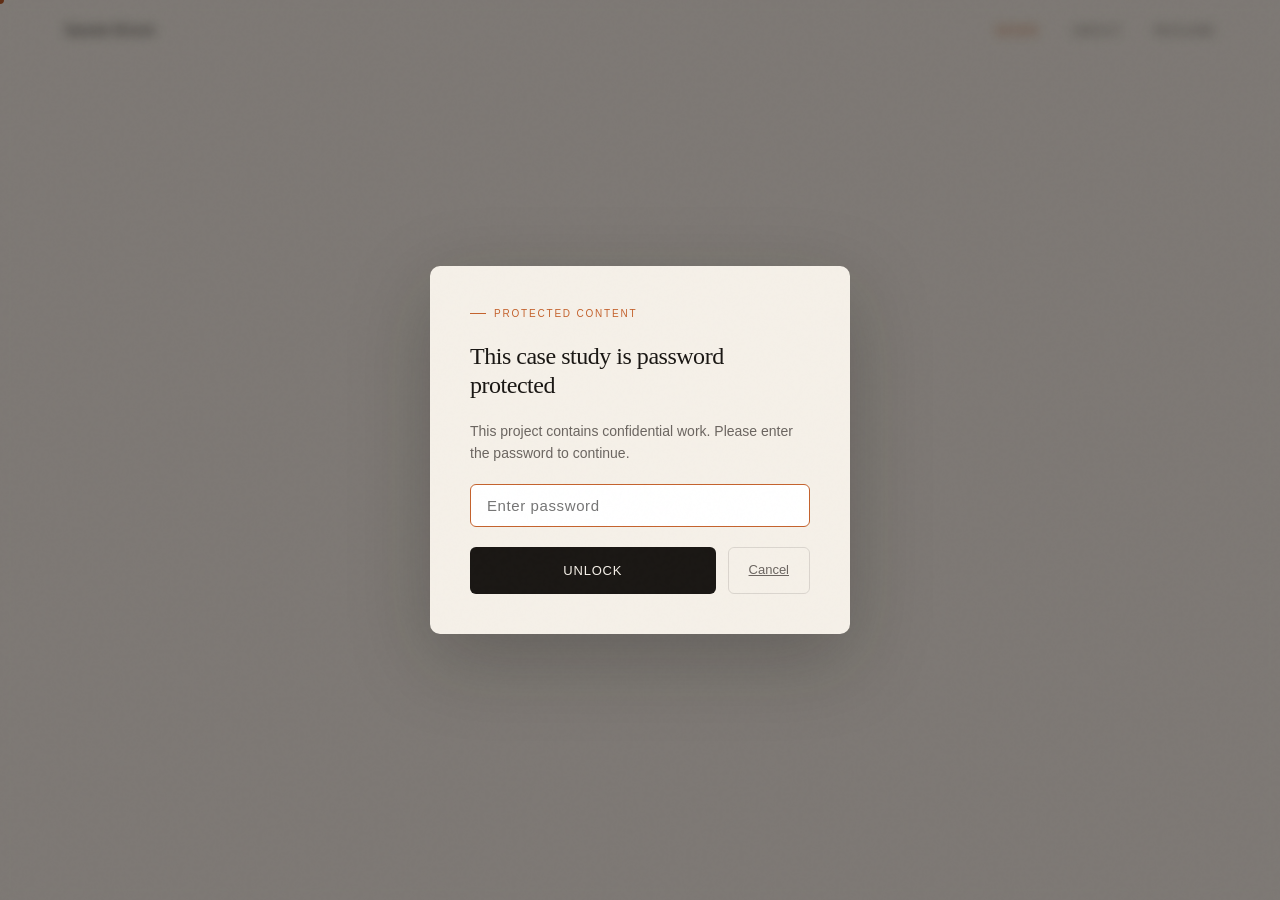
<file: grail-clinical/index.html>
<!DOCTYPE html>
<html lang="en">
<head>
<meta charset="UTF-8" />
<meta name="viewport" content="width=device-width, initial-scale=1.0" />
<!-- Google tag (gtag.js) -->
<script async src="https://www.googletagmanager.com/gtag/js?id=G-J75JJMD9X3"></script>
<script>
  window.dataLayer = window.dataLayer || [];
  function gtag(){dataLayer.push(arguments);}
  gtag('js', new Date());
  gtag('config', 'G-J75JJMD9X3');
</script>
<title>GRAIL Real Time Clinical Portal — Saeam Kwon</title>
<meta name="description" content="Case study: Designed GRAIL's provider portal enabling healthcare organizations to submit and manage test orders digitally, reducing manual order corrections by ~80%.">
<meta property="og:title" content="GRAIL Real Time Clinical Portal — Saeam Kwon">
<meta property="og:description" content="Replacing fax-based clinical orders with a digital provider platform for healthcare organizations.">
<meta property="og:url" content="https://saeamkwon.com/grail-clinical">
<meta property="og:type" content="article">
<link rel="canonical" href="https://saeamkwon.com/grail-clinical">
<link rel="icon" type="image/svg+xml" href="../assets/favicon.svg">
<link rel="stylesheet" href="../styles/main.css">
</head>
<body>

<div class="cursor" id="cursor"></div>

<div class="mobile-menu" id="mobileMenu">
  <a href="/">Work</a>
  <a href="/about">About</a>
  <a href="https://www.dropbox.com/scl/fi/acd9gxkntgel7m8eg4yvk/Kwon_Saeam_Product_Designer_Resume.pdf?rlkey=7f3dukywzlxysol39kkq1huh7&st=8g2768sp&dl=0" target="_blank">Resume</a>
</div>

<nav id="mainNav">
  <a class="nav-logo" href="/">Saeam Kwon</a>
  <ul class="nav-links">
    <li><a href="/" id="navWork" class="active">Work</a></li>
    <li><a href="/about" id="navAbout">About</a></li>
    <li><a href="https://www.dropbox.com/scl/fi/acd9gxkntgel7m8eg4yvk/Kwon_Saeam_Product_Designer_Resume.pdf?rlkey=7f3dukywzlxysol39kkq1huh7&st=8g2768sp&dl=0" target="_blank">Resume</a></li>
  </ul>
  <button class="hamburger" id="hamburger" aria-label="Menu">
    <span></span><span></span><span></span>
  </button>
</nav>

<!-- ══════════ PASSWORD MODAL ══════════ -->
<div class="pw-overlay open" id="pwOverlay">
  <div class="pw-modal">
    <div class="pw-eyebrow">Protected Content</div>
    <div class="pw-title">This case study is password protected</div>
    <p class="pw-desc">This project contains confidential work. Please enter the password to continue.</p>
    <div class="pw-input-wrap">
      <input class="pw-input" id="pwInput" type="password" placeholder="Enter password" autocomplete="off" />
    </div>
    <div class="pw-error" id="pwError">Incorrect password — please try again.</div>
    <div class="pw-actions">
      <button class="pw-submit" id="pwSubmit">Unlock</button>
      <a href="/" class="pw-cancel" id="pwCancel">Cancel</a>
    </div>
  </div>
</div>

<div id="protectedContent" style="display:none;">

  <div class="cs-hero-wrap">
    <div class="cs-hero-bg-svg">
      <img src="../case-studies/grail-provider-portal/images/hero-clinical.svg" alt="" />
    </div>
    <div style="max-width:1200px;margin:0 auto;padding:2rem clamp(1.5rem,5vw,4rem) 0;position:relative;z-index:2;">
      <a href="/" class="cs-back">Back to Work</a>
    </div>
    <div class="cs-hero">
      <div class="cs-hero-text reveal">
        <div class="cs-company">GRAIL</div>
        <h1 class="cs-title">Real Time Clinical Portal</h1>
        <div class="cs-meta">
          <div class="cs-meta-row"><span class="cs-meta-label">Role</span><span>Senior Product Designer</span></div>
          <div class="cs-meta-row"><span class="cs-meta-label">Team</span><span>Product, Engineering, Clinical Ops</span></div>
          <div class="cs-meta-row"><span class="cs-meta-label">Timeline</span><span>2.5 weeks</span></div>
          <div class="cs-meta-row"><span class="cs-meta-label">Platform</span><span>Web (Desktop)</span></div>
        </div>
      </div>
    </div>
  </div><!-- /cs-hero-wrap -->

  <div class="cs-summary">
    <div class="cs-summary-inner">
      <div class="cs-summary-text reveal">
        <p>GRAIL's provider teams were managing clinical orders through a fragmented mix of fax, email, and manual data entry. This project replaced that workflow with a centralized real-time portal that gave providers full visibility into order status, specimen logistics, and results — while eliminating the manual correction loop that had been consuming ops resources.</p>
      </div>
      <div class="cs-stat reveal reveal-delay-1">
        <div class="cs-stat-num"><em>~80%</em></div>
        <div class="cs-stat-label">Reduction in total manual order corrections</div>
      </div>
      <div class="cs-stat reveal reveal-delay-2">
        <div class="cs-stat-num"><em>Days → Minutes</em></div>
        <div class="cs-stat-label">Faster order submission vs. fax-based process</div>
      </div>
      <div class="cs-stat reveal reveal-delay-3">
        <div class="cs-stat-num"><em>100%</em></div>
        <div class="cs-stat-label">HIPAA-compliant digital order trail replacing paper fax</div>
      </div>
    </div>
  </div>

  <div class="cs-section reveal">
    <div class="cs-section-num">01 — Context</div>
    <h2 class="cs-h2">Replacing a fax-based system with a real-time clinical operations platform</h2>
    <div class="cs-two-col">
      <div>
        <div class="cs-body">
          <p>Healthcare provider organizations ordering Galleri tests were relying on fax and phone to submit orders, check status, and resolve issues. GRAIL's ops team was spending significant time manually entering and correcting these submissions and providers had no visibility into what happened after they sent a fax.</p>
          <p>The real-time Provider Portal was designed to give providers a self-service interface that handled the full order lifecycle digitally, with live status tracking and automated validation.</p>
        </div>
        <div style="margin-top:1.5rem;">
          <div class="cs-col-label">Starting roadblocks</div>
          <ul class="cs-list" style="margin-top:.75rem;">
            <li>Fax process was slow, manual, and error-prone</li>
            <li>Very manual process to resolve errors</li>
            <li>85% of faxed forms had errors and required a follow up</li>
            <li>Average of 3-5 days from fax to confirmed order</li>
          </ul>
        </div>
        <div class="cs-body" style="margin-top:1.5rem;">
          <p>The problems we faced was clear that scalability was the key issue of this manual process both internally and externally. We needed a scalable way for providers to submit eligible prescriptions directly into our lab system.</p>
        </div>
      </div>
      <div>
        <div class="cs-col-label">Context flow — existing process</div>
        <div class="cs-flow" style="margin-top:.75rem;flex-direction:column;align-items:flex-start;gap:.5rem;">
          <div style="display:flex;align-items:center;gap:0;">
            <div class="cs-flow-box">Provider fills out test requisition form</div>
            <div class="cs-flow-arrow">→</div>
            <div class="cs-flow-box">Fax to GRAIL</div>
            <div class="cs-flow-arrow">→</div>
          </div>
          <div style="display:flex;align-items:center;gap:0;">
            <div class="cs-flow-box">Internal team manually enters info into system</div>
            <div class="cs-flow-arrow">→</div>
          </div>
          <div style="display:flex;align-items:center;gap:0;">
            <div class="cs-flow-box highlight">Errors flagged</div>
            <div class="cs-flow-arrow">→</div>
            <div class="cs-flow-box highlight">Contact provider for correction</div>
            <div class="cs-flow-arrow">→</div>
          </div>
          <div style="display:flex;align-items:center;gap:0;">
            <div class="cs-flow-box highlight">Contact patient for information</div>
            <div class="cs-flow-arrow">→</div>
            <div class="cs-flow-box">Test gets processed</div>
          </div>
          <div style="font-size:.75rem;color:var(--accent);margin-top:.25rem;">⚠ Avg. 1-3 days to resolve errored test order</div>
        </div>
      </div>
    </div>
  </div>

  <div class="cs-section reveal">
    <div class="cs-section-num">02 — Initial Assumptions & Learnings</div>
    <h2 class="cs-h2">What we expected vs. what we found</h2>
    <div class="cs-body">
      <p>At first, the solution seemed obvious: Build a digital version of the paper requisition form. We conducted research sessions with our user base, providers, nurses, and practice admins, to understand how they currently handled submissions and results and if our hypothesis was the right direction.</p>
    </div>
    <div class="cs-insights" style="margin-top:1.5rem;">
      <div class="cs-insight-card reveal reveal-delay-1">
        <div class="cs-insight-tag">Assumption</div>
        <div class="cs-insight-text">Providers would need a digital version of the paper requisition form to conveniently submit their test orders to us directly.</div>
      </div>
      <div class="cs-insight-card reveal reveal-delay-2">
        <div class="cs-insight-tag">Reality</div>
        <div class="cs-insight-text">Our assumptions were correct in needing a digital requisition form but what we didn't anticipate were the requirements and regulations surrounding this solution.</div>
      </div>
      <div class="cs-insight-card reveal reveal-delay-3">
        <div class="cs-insight-tag">Problem</div>
        <div class="cs-insight-text">Digitizing the form wasn't just about convenience. It meant that we were starting to dabble into digital HIPAA regulations where strict access control and scoped permissions were necessary.</div>
      </div>
      <div class="cs-insight-card reveal reveal-delay-4">
        <div class="cs-insight-tag">Insight</div>
        <div class="cs-insight-text">The real opportunity was not form digitization. It was infrastructure modernization.</div>
      </div>
    </div>
  </div>

  <div class="cs-section reveal">
    <div class="cs-section-num">03 — Key Designs</div>
    <h2 class="cs-h2">Three design decisions that drove outcomes</h2>
    <div class="cs-change reveal">
      <div class="cs-change-label">Key Design 1</div>
      <h3 class="cs-change-h3">Real time form validation</h3>
      <p class="cs-change-desc">The fax was open to incomplete and incorrectly filled out fields. The digital form in the portal were created with specific validations in mind. For example, we learned that about 85% of faxes were missing the patient's email address. Providers did not know that field is a hard requirement on GRAIL's end to start processing the order. The email address field was created with email validation APIs to ensure the validity and format of the inputs.</p>
      <p class="cs-change-desc">Not only did these validations effectively eliminate incomplete or incorrectly filled out forms, but they also lifted the burden of manual re-entry of information and manual error correction workflows for our internal team. The digital form placed the responsibility of checking the information to the portal user rather than our internal team who are not really part of the process.</p>
      <div class="cs-before-after" style="grid-template-columns:1fr 2fr;">
        <div>
          <div style="font-size:.6875rem;font-weight:600;letter-spacing:.12em;text-transform:uppercase;color:var(--mid);margin-bottom:.75rem;">Before</div>
          <div class="cs-img-placeholder cs-media clickable" style="aspect-ratio:auto;min-height:220px;">
            <img src="../case-studies/grail-provider-portal/images/gpr-paper-trf.png" alt="Paper test requisition form">
          </div>
        </div>
        <div>
          <div style="font-size:.6875rem;font-weight:600;letter-spacing:.12em;text-transform:uppercase;color:#3B5BDB;margin-bottom:.75rem;">After</div>
          <div class="cs-img-placeholder cs-media clickable" style="aspect-ratio:auto;min-height:220px;">
            <img src="../case-studies/grail-provider-portal/images/gpr-etrf-validation.png" alt="Digital form with inline validation">
          </div>
        </div>
      </div>
    </div>

    <div class="cs-change reveal">
      <div class="cs-change-label">Key Design 2</div>
      <h3 class="cs-change-h3">Role-based access & scope based notifications</h3>
      <p class="cs-change-desc">To be compliant under digital HIPAA law and regulations, we made sure to fully flesh out the complexities surrounding access controls and scoped notifications.</p>
      <p class="cs-change-desc">This was crucial in preventing data overexposure while keeping workflows simple. Below you can see the workflow of access control.</p>

      <div style="margin-top:2rem;">
        <div style="font-size:.6875rem;font-weight:500;letter-spacing:.12em;text-transform:uppercase;color:var(--mid);margin-bottom:.75rem;">Role Based Access</div>
        <div class="cs-flow" style="margin-top:0;">
          <div class="cs-flow-box">① Admin creates user</div>
          <div class="cs-flow-arrow">→</div>
          <div class="cs-flow-box">② User created as unactivated</div>
          <div class="cs-flow-arrow">→</div>
          <div class="cs-flow-box">③ Email sent to new user</div>
          <div class="cs-flow-arrow">→</div>
          <div class="cs-flow-box">④ New user activates account</div>
          <div class="cs-flow-arrow">→</div>
          <div class="cs-flow-box">⑤ Admin can edit user permissions</div>
        </div>
        <div class="cs-img-gallery" style="margin-top:1.5rem;">
          <div class="cs-img-placeholder cs-media clickable">
            <img src="../case-studies/grail-provider-portal/images/gpr-access-step-1.png" alt="Access control step 1">
          </div>
          <div class="cs-img-placeholder cs-media clickable">
            <img src="../case-studies/grail-provider-portal/images/gpr-access-step-2.png" alt="Access control step 2">
          </div>
          <div class="cs-img-placeholder cs-media clickable">
            <img src="../case-studies/grail-provider-portal/images/gpr-access-step-3.png" alt="Access control step 3">
          </div>
          <div class="cs-img-placeholder cs-media clickable">
            <img src="../case-studies/grail-provider-portal/images/gpr-access-step-4.png" alt="Access control step 4">
          </div>
          <div class="cs-img-placeholder cs-media clickable">
            <img src="../case-studies/grail-provider-portal/images/gpr-access-step-5.png" alt="Access control step 5">
          </div>
        </div>
      </div>

      <div style="margin-top:2rem;">
        <div style="font-size:.6875rem;font-weight:500;letter-spacing:.12em;text-transform:uppercase;color:var(--mid);margin-bottom:.75rem;">Provider Scoped Notifications</div>
        <div class="cs-img-gallery">
          <div class="cs-img-placeholder cs-media clickable">
            <img src="../case-studies/grail-provider-portal/images/gpr-notifications-step-1.png" alt="Notifications step 1">
          </div>
          <div class="cs-img-placeholder cs-media clickable">
            <img src="../case-studies/grail-provider-portal/images/gpr-notifications-step-2.png" alt="Notifications step 2">
          </div>
          <div class="cs-img-placeholder cs-media clickable">
            <img src="../case-studies/grail-provider-portal/images/gpr-notifications-step-3.png" alt="Notifications step 3">
          </div>
          <div class="cs-img-placeholder cs-media clickable">
            <img src="../case-studies/grail-provider-portal/images/gpr-notifications-step-4.png" alt="Notifications step 4">
          </div>
        </div>
      </div>
    </div>

    <div class="cs-change reveal">
      <div class="cs-change-label">Key Design 3</div>
      <h3 class="cs-change-h3">Streamlining API Connections</h3>
      <p class="cs-change-desc">Larger provider organizations wanted to connect their existing EHR systems directly to GRAIL's order management system via API. We designed a configuration that allowed admins to map their EHR fields to GRAIL's order schema.</p>
      <div style="margin-top:2rem;">
        <div class="cs-img-placeholder cs-media clickable" style="aspect-ratio:16/9;">
          <img src="../case-studies/grail-provider-portal/images/gpr-integrations.png" alt="API integrations configuration">
        </div>
      </div>
    </div>
  </div>

  <div class="cs-impact">
    <div class="cs-impact-inner">
      <div class="cs-impact-label">Impact</div>
      <div class="cs-impact-stats">
        <div class="cs-impact-stat">
          <div class="cs-impact-num"><em>200+</em></div>
          <div class="cs-impact-desc">Provider organizations onboarded</div>
        </div>
        <div class="cs-impact-stat">
          <div class="cs-impact-num"><em>8 Mins</em></div>
          <div class="cs-impact-desc">Average time to complete and submit an order vs average of 3-5 days with fax order</div>
        </div>
        <div class="cs-impact-stat">
          <div class="cs-impact-num"><em>70%</em></div>
          <div class="cs-impact-desc">Organizations fully transitioned within one week of onboarding</div>
        </div>
        <div class="cs-impact-stat">
          <div class="cs-impact-num"><em>100%</em></div>
          <div class="cs-impact-desc">HIPAA-compliant digital audit trail on every order</div>
        </div>
      </div>
    </div>
  </div>

  <div class="cs-reflection">
    <div class="cs-reflection-inner reveal">
      <div class="cs-section-num" style="padding:0;margin-bottom:.5rem;">04 — Impact</div>
      <h2 class="cs-h2">What this project taught me about B2B healthcare design</h2>
      <div class="cs-body">
        <p>The most important lesson from the Provider Portal was that workflow trust matters more than feature completeness. Providers didn't need every capability on day one. They needed to trust that the system was accurate, that their submissions weren't falling into a void, and that when something went wrong they'd know immediately and know how to fix it.</p>
        <p>Designing the inline validation layer was technically straightforward, but getting the error copy right, specific, non-blaming, actionable, required more iteration than any other design element on the page. Clinical staff are time-pressured and error-averse. Every message had to feel like a helpful guide, not a system rejection.</p>
        <p>I also learned that role-based access in B2B platforms is often under-designed. Most tools treat it as a permissions matrix buried in settings. We surfaced it as a first-class onboarding step.</p>
      </div>
    </div>
  </div>

  <footer>
    <div class="footer-name">Saeam Kwon</div>
    <a class="footer-linkedin" href="https://www.linkedin.com/in/saeamkwon/" target="_blank">
      <svg width="16" height="16" viewBox="0 0 24 24" fill="currentColor"><path d="M20.447 20.452h-3.554v-5.569c0-1.328-.027-3.037-1.852-3.037-1.853 0-2.136 1.445-2.136 2.939v5.667H9.351V9h3.414v1.561h.046c.477-.9 1.637-1.85 3.37-1.85 3.601 0 4.267 2.37 4.267 5.455v6.286zM5.337 7.433a2.062 2.062 0 0 1-2.063-2.065 2.064 2.064 0 1 1 2.063 2.065zm1.782 13.019H3.555V9h3.564v11.452zM22.225 0H1.771C.792 0 0 .774 0 1.729v20.542C0 23.227.792 24 1.771 24h20.451C23.2 24 24 23.227 24 22.271V1.729C24 .774 23.2 0 22.222 0h.003z"/></svg>
    </a>
    <p class="footer-copy">Vibe coded with Claude · © 2026 by Saeam Kwon.</p>
  </footer>

</div><!-- /protectedContent -->

<!-- ══════════ LIGHTBOX ══════════ -->
<div class="lightbox-overlay" id="lightboxOverlay">
  <button class="lightbox-close" id="lightboxClose" aria-label="Close">✕</button>
  <div class="lightbox-content" id="lightboxContent"></div>
</div>

<script src="../scripts/main.js"></script>
</body>
</html>
</file>
<file: styles/main.css>
/* ─── RESET & VARIABLES ─────────────────────────────────────── */
*, *::before, *::after { box-sizing: border-box; margin: 0; padding: 0; }

:root {
  --cream:  #F5F0E8;
  --ink:    #1A1714;
  --deep:   #CFC4B6;
  --mid:    #6B6560;
  --accent: #C4622D;
  --line:   rgba(26,23,20,0.12);
  --serif:  Georgia, 'Times New Roman', serif;
  --sans:   -apple-system, BlinkMacSystemFont, 'Segoe UI', Helvetica, Arial, sans-serif;
  --nav-h:  60px;
  --marquee-h: 40px;
}

html { scroll-behavior: smooth; }

body {
  font-family: var(--sans);
  background: var(--cream);
  color: var(--ink);
  font-size: 16px;
  line-height: 1.6;
  overflow-x: hidden;
}

/* noise overlay */
body::before {
  content: '';
  position: fixed; inset: 0;
  background-image: url("data:image/svg+xml,%3Csvg viewBox='0 0 200 200' xmlns='http://www.w3.org/2000/svg'%3E%3Cfilter id='n'%3E%3CfeTurbulence type='fractalNoise' baseFrequency='0.85' numOctaves='4' stitchTiles='stitch'/%3E%3C/filter%3E%3Crect width='100%25' height='100%25' filter='url(%23n)' opacity='0.035'/%3E%3C/svg%3E");
  pointer-events: none; z-index: 9999; opacity: .4;
}

::-webkit-scrollbar { width: 3px; }
::-webkit-scrollbar-track { background: var(--cream); }
::-webkit-scrollbar-thumb { background: var(--accent); }

/* ─── NAV ───────────────────────────────────────────────────── */
nav {
  position: fixed; top: 0; left: 0; right: 0;
  height: var(--nav-h);
  display: flex; align-items: center; justify-content: space-between;
  padding: 0 clamp(1.5rem, 5vw, 4rem);
  z-index: 100;
  transition: background .3s, border-color .3s;
  border-bottom: 1px solid transparent;
}
nav.scrolled {
  background: rgba(245,240,232,.94);
  backdrop-filter: blur(14px);
  -webkit-backdrop-filter: blur(14px);
  border-color: var(--line);
}
.nav-logo {
  font-family: var(--serif);
  font-size: 1.1rem; font-style: italic;
  text-decoration: none; color: var(--ink);
  letter-spacing: -.01em;
}
.nav-links { display: flex; gap: 2rem; list-style: none; }
.nav-links a {
  font-size: .8125rem; font-weight: 500;
  letter-spacing: .08em; text-transform: uppercase;
  text-decoration: none; color: var(--mid);
  position: relative; transition: color .2s;
}
.nav-links a::after {
  content: '';
  position: absolute; bottom: -2px; left: 0; right: 100%;
  height: 1px; background: var(--accent);
  transition: right .25s ease;
}
@media (hover: hover) {
  .nav-links a:hover { color: var(--ink); }
  .nav-links a:hover::after { right: 0; }
}
.nav-links a.active { color: var(--accent); }

.hamburger {
  display: none; flex-direction: column; gap: 5px;
  cursor: pointer; background: none; border: none; padding: 4px;
}
.hamburger span {
  display: block; width: 22px; height: 1.5px;
  background: var(--ink);
  transition: transform .25s, opacity .25s;
}
.hamburger.open span:nth-child(1) { transform: translateY(6.5px) rotate(45deg); }
.hamburger.open span:nth-child(2) { opacity: 0; }
.hamburger.open span:nth-child(3) { transform: translateY(-6.5px) rotate(-45deg); }

.mobile-menu {
  display: none; position: fixed; inset: 0;
  background: var(--cream); z-index: 99;
  flex-direction: column; align-items: center; justify-content: center; gap: 2.5rem;
}
.mobile-menu.open { display: flex; }
.mobile-menu a {
  font-family: var(--serif); font-size: 2.5rem; font-style: italic;
  text-decoration: none; color: var(--ink);
}

/* ─── PAGE WRAPPER ──────────────────────────────────────────── */

/* ─── HERO WRAP ─────────────────────────────────────────────── */
.hero-wrap {
  position: relative;
  width: 100vw;
  left: 0;
  height: calc(100svh - var(--nav-h) - var(--marquee-h));
  margin-top: var(--nav-h);
  display: flex;
  align-items: center;
  overflow: hidden;
}

/* animated mesh gradient */
.hero-wrap::before {
  content: '';
  position: absolute; inset: 0;
  background:
    radial-gradient(ellipse 65% 65% at 12% 18%, rgba(196,98,45,.14) 0%, transparent 68%),
    radial-gradient(ellipse 55% 60% at 88% 75%, rgba(59,91,219,.07) 0%, transparent 65%),
    radial-gradient(ellipse 45% 55% at 55% 52%, rgba(196,98,45,.06) 0%, transparent 60%);
  pointer-events: none; z-index: 0;
}
.hero-wrap::after {
  content: '';
  position: absolute; inset: 0;
  background:
    radial-gradient(ellipse 50% 50% at 75% 20%, rgba(196,98,45,.08) 0%, transparent 60%),
    radial-gradient(ellipse 40% 45% at 25% 80%, rgba(196,98,45,.06) 0%, transparent 55%);
  pointer-events: none; z-index: 0;
}


.hero {
  position: relative; z-index: 1;
  width: 100%; max-width: 860px;
  margin: 0 auto;
  padding: 0 clamp(1.5rem, 5vw, 4rem);
  display: flex; flex-direction: column;
  align-items: flex-start; justify-content: center;
}

.hero-scroll-cue {
  position: absolute; bottom: 1.5rem; left: 50%;
  transform: translateX(-50%);
  display: flex; flex-direction: column; align-items: center; gap: .4rem;
  opacity: 0; animation: fadeIn 1s 1.3s forwards; z-index: 2;
}
.hero-scroll-cue span {
  font-size: .625rem; letter-spacing: .14em;
  text-transform: uppercase; color: var(--mid);
}
.scroll-line {
  width: 1px; height: 36px;
  background: linear-gradient(to bottom, var(--mid), transparent);
  animation: scrollPulse 2.2s ease-in-out infinite;
}
@keyframes scrollPulse {
  0%,100% { opacity: .35; transform: scaleY(1); transform-origin: top; }
  50%     { opacity: .9;  transform: scaleY(1.2); transform-origin: top; }
}

/* ─── HERO TEXT ─────────────────────────────────────────────── */
.hero-eyebrow {
  display: inline-flex; align-items: center; gap: .5rem;
  font-size: .75rem; letter-spacing: .12em; text-transform: uppercase;
  color: var(--mid); margin-bottom: 1.5rem;
  opacity: 0; animation: fadeUp .6s .15s forwards;
}
.hero-eyebrow::before {
  content: ''; display: block; width: 24px; height: 1px; background: var(--accent);
}
.hero-name {
  font-family: var(--serif);
  font-size: clamp(2rem, 5.5vw, 6.5rem);
  line-height: 1.02; letter-spacing: -.02em;
  margin-bottom: 1.75rem;
  white-space: nowrap;
  opacity: 0; animation: fadeUp .7s .25s forwards;
}
.hero-name em { font-style: italic; color: var(--accent); }
.hero-desc {
  font-size: clamp(.9375rem, 1.2vw, 1.0625rem);
  color: var(--mid); line-height: 1.7;
  max-width: 560px; margin-bottom: 2.5rem;
  font-weight: 300;
  opacity: 0; animation: fadeUp .7s .4s forwards;
}
.hero-location {
  display: flex; align-items: center; gap: .4rem;
  font-size: .8125rem; color: var(--mid);
  opacity: 0; animation: fadeUp .7s .5s forwards;
}

/* ─── MARQUEE ───────────────────────────────────────────────── */
.marquee-bar {
  height: var(--marquee-h);
  overflow: hidden; background: var(--ink);
  display: flex; align-items: center;
  border-top: 1px solid rgba(255,255,255,.04);
}
.marquee-track {
  display: flex; gap: 3.5rem;
  width: max-content;
  animation: marquee 24s linear infinite;
}
.marquee-track span {
  font-size: .6875rem; font-weight: 500;
  letter-spacing: .1em; text-transform: uppercase;
  color: rgba(255,255,255,.5); white-space: nowrap;
}
.marquee-track span.dot { color: var(--accent); }
@keyframes marquee {
  from { transform: translateX(0); }
  to   { transform: translateX(-50%); }
}

/* ─── SECTION SHARED ────────────────────────────────────────── */
section { padding: clamp(4rem, 8vw, 7rem) clamp(1.5rem, 5vw, 4rem); }
.section-inner { max-width: 1200px; margin: 0 auto; }
.section-label {
  font-size: .6875rem; letter-spacing: .14em; text-transform: uppercase;
  color: var(--mid); margin-bottom: .75rem;
  display: flex; align-items: center; gap: .6rem;
}
.section-label::before {
  content: ''; display: block; width: 20px; height: 1px; background: var(--accent);
}

/* ─── WORK GRID ─────────────────────────────────────────────── */
.work-section { background: white; }
.work-header {
  display: flex; align-items: flex-end; justify-content: space-between;
  gap: 2rem; flex-wrap: wrap;
}
.work-h2 {
  font-family: var(--serif);
  font-size: clamp(2rem, 4vw, 3rem);
  letter-spacing: -.02em; line-height: 1.05; margin-top: .5rem;
}
.work-count { font-size: .75rem; color: var(--mid); letter-spacing: .06em; padding-bottom: .25rem; }

.work-grid {
  display: grid; grid-template-columns: repeat(2, 1fr);
  gap: 1.75rem;
  margin-top: 3rem;
}

.work-card {
  background: white;
  display: flex; flex-direction: column;
  cursor: pointer; text-decoration: none; color: inherit;
  overflow: hidden;
  border: 1px solid var(--line);
  border-radius: 6px;
  transition: background .2s, box-shadow .3s;
}
@media (hover: hover) {
  .work-card:hover {
    background: white;
    box-shadow: 0 12px 48px rgba(26,23,20,.08);
    z-index: 2; position: relative;
  }
  .work-card:hover .card-arrow { transform: translate(3px,-3px); }
  .work-card:hover .card-img-inner { transform: scale(1.04); }
}

.card-content {
  padding: clamp(1.5rem, 3vw, 2.5rem);
  display: flex; flex-direction: column; justify-content: space-between;
  flex: 1;
}
.card-company {
  font-size: .6875rem; letter-spacing: .12em; text-transform: uppercase;
  color: var(--accent); margin-bottom: .5rem;
}
.card-title {
  font-family: var(--serif);
  font-size: clamp(1.05rem, 1.8vw, 1.4rem);
  line-height: 1.25; letter-spacing: -.01em; margin-bottom: 1rem;
}
.card-desc {
  font-size: .875rem; color: var(--mid);
  line-height: 1.65; font-weight: 300; flex: 1; margin-bottom: 1.5rem;
}
.card-footer {
  display: flex; align-items: center; justify-content: space-between;
}
.card-cta {
  font-size: .75rem; font-weight: 600;
  letter-spacing: .08em; text-transform: uppercase; color: var(--ink);
}
.card-arrow {
  width: 32px; height: 32px; border: 1px solid var(--line);
  border-radius: 50%; display: grid; place-items: center;
  transition: transform .2s; flex-shrink: 0;
}

/* CSS placeholder "images" — colored blocks with inner content */
.card-img {
  overflow: hidden; aspect-ratio: 4/3;
  display: flex; align-items: center; justify-content: center;
  order: -1;
}
.card-img-inner {
  width: 100%; height: 100%;
  transition: transform .45s ease;
  display: flex; align-items: center; justify-content: center;
  padding: 1.5rem;
}
.card-img-inner:has(img) {
  padding: 0;
}
.card-img-inner img {
  width: 100%; height: 100%;
  object-fit: cover;
}
/* Each card gets a distinct palette */
.work-card:nth-child(1) .card-img { background: #DDE4F0; }
.work-card:nth-child(2) .card-img { background: #D8EBD8; }
.work-card:nth-child(3) .card-img { background: #F0E4DA; }
.work-card:nth-child(4) .card-img { background: #E4DAF0; }
/* ─── SIDE QUESTS ──────────────────────────────────────────── */
.side-quests-section {
  padding: 0 0 5rem;
  margin-top: -2rem;
  overflow: clip;
  background: white;
}
.side-quests {
  margin: 0;
}
.side-quests-header {
  margin-bottom: 1.5rem;
}
.side-quests-title {
  font-family: var(--serif);
  font-size: clamp(1.25rem, 2.5vw, 1.75rem);
  letter-spacing: -.01em;
  color: var(--ink);
}
.side-quests-header > .side-quests-desc {
  font-size: .9rem;
  color: var(--mid);
  line-height: 1.5;
  font-weight: 300;
  margin-top: .5rem;
}
.side-quests-track {
  display: flex;
  gap: 2.5rem;
  overflow-x: auto;
  scroll-snap-type: none;
  -webkit-overflow-scrolling: touch;
  padding-bottom: .75rem;
  scrollbar-width: none;
  padding-left: max(clamp(1.5rem, 5vw, 4rem), calc((100vw - 1200px) / 2));
  padding-right: clamp(1.5rem, 5vw, 4rem);
}
.side-quests-track::-webkit-scrollbar {
  display: none;
}
.side-quests-scroll-cue {
  display: flex;
  align-items: center;
  gap: .5rem;
  margin-top: 1.25rem;
}
.side-quests-scroll-cue span {
  font-size: .625rem;
  letter-spacing: .14em;
  text-transform: uppercase;
  color: var(--mid);
}
.scroll-line-h {
  width: 36px;
  height: 1px;
  background: linear-gradient(to right, var(--mid), transparent);
  animation: scrollPulseH 2.2s ease-in-out infinite;
}
@keyframes scrollPulseH {
  0%,100% { opacity: .35; transform: scaleX(1); transform-origin: left; }
  50%     { opacity: .9;  transform: scaleX(1.3); transform-origin: left; }
}
.side-quest-card {
  flex: 0 0 520px;
  border: 1px solid var(--line);
  border-radius: 6px;
  overflow: hidden;
  text-decoration: none;
  color: inherit;
  background: white;
  transition: background .2s, box-shadow .3s;
}
@media (hover: hover) {
  .side-quest-card:hover {
    background: white;
    box-shadow: 0 8px 32px rgba(26,23,20,.08);
  }
  .side-quest-card:hover .side-quest-img video,
  .side-quest-card:hover .side-quest-img img {
    transform: scale(1.04);
  }
}
.side-quest-img {
  aspect-ratio: 3/2;
  overflow: hidden;
  display: flex;
  align-items: center;
  justify-content: center;
}
.side-quest-img video,
.side-quest-img img {
  width: 100%;
  height: 100%;
  object-fit: cover;
  transition: transform .45s ease;
}
.side-quest-emoji {
  font-size: 4rem;
  display: flex;
  align-items: center;
  justify-content: center;
}
.side-quest-info {
  padding: 1rem 1.25rem 1.25rem;
}
.side-quest-tag {
  display: inline-block;
  font-size: .625rem;
  letter-spacing: .1em;
  text-transform: uppercase;
  color: var(--mid);
  border: 1px solid var(--line);
  border-radius: 3px;
  padding: .2rem .5rem;
  margin-bottom: .6rem;
}
.side-quest-name {
  font-family: var(--serif);
  font-size: 1rem;
  letter-spacing: -.01em;
  margin-bottom: .35rem;
}
.side-quest-desc {
  font-size: .8125rem;
  color: var(--mid);
  line-height: 1.5;
  font-weight: 300;
}

/* Decorative screen mockup shapes inside each card */
.card-mockup {
  width: 100%; max-width: 200px;
  display: flex; flex-direction: column; gap: 6px;
  opacity: .7;
}
.mock-bar {
  height: 10px; border-radius: 3px;
  background: rgba(26,23,20,.15);
}
.mock-bar.wide  { width: 90%; }
.mock-bar.med   { width: 65%; }
.mock-bar.short { width: 40%; }
.mock-box {
  height: 70px; border-radius: 4px;
  background: rgba(26,23,20,.1);
  margin: 4px 0;
}
.mock-box.tall { height: 100px; }
.mock-row { display: flex; gap: 6px; }
.mock-pill {
  height: 24px; border-radius: 12px; flex: 1;
  background: rgba(26,23,20,.12);
}

/* ─── HOBBIES ───────────────────────────────────────────────── */
.hobbies-grid {
  display: grid; grid-template-columns: repeat(3, 1fr);
  gap: 1.5rem; margin-top: 2.5rem;
}
.hobby-card { display: flex; flex-direction: column; gap: .75rem; }
.hobby-img {
  aspect-ratio: 1/1; overflow: hidden;
  border-radius: 4px;
  display: flex; align-items: center; justify-content: center;
  transition: transform .4s ease;
  position: relative;
}
.hobby-card:hover .hobby-img { transform: scale(1.02); }

/* placeholder colors per hobby */
.hobby-img.c1 { background: #F0D8C8; }
.hobby-img.c2 { background: linear-gradient(135deg, #F5EDD8, #ECD8B8); }
.hobby-img.c3 { background: linear-gradient(135deg, #EBD8F5, #D4B8EC); }
.hobby-img.c4 { background: linear-gradient(135deg, #D8F5E4, #B8ECD0); }
.hobby-img.c5 { background: linear-gradient(135deg, #F5D8D8, #ECB8B8); }
.hobby-img.c6 { background: linear-gradient(135deg, #F5F0D8, #ECE4B8); }

.hobby-img img {
  width: 100%; height: 100%; object-fit: cover;
  position: absolute; top: 0; left: 0;
}
.hobby-img video {
  width: 100%; height: 100%; object-fit: contain;
  position: absolute; top: 0; left: 0;
}
.hobby-icon {
  font-size: 2rem; opacity: .45;
  position: absolute; z-index: 1;
}
.hobby-name {
  font-family: var(--serif); font-size: 1.0625rem; font-style: italic;
  letter-spacing: -.01em;
}
.hobby-desc { font-size: .8125rem; color: var(--mid); font-weight: 300; line-height: 1.55; }

/* ─── ABOUT ─────────────────────────────────────────────────── */
.about-avatar-mobile {
  display: none;
  width: 190px; height: 190px;
  border-radius: 50%;
  overflow: hidden;
  margin: 1.25rem auto;
}
.about-avatar-mobile img {
  width: 100%; height: 100%;
  object-fit: cover;
}
.about-hero {
  padding-top: calc(var(--nav-h) + clamp(3rem, 6vw, 5rem));
  padding-bottom: clamp(4rem, 7vw, 6rem);
  padding-left: clamp(1.5rem, 5vw, 4rem);
  padding-right: clamp(1.5rem, 5vw, 4rem);
  max-width: 1200px; margin: 0 auto;
  display: grid; grid-template-columns: 1fr 1fr;
  gap: 4rem; align-items: start;
}
.about-headline {
  font-family: var(--serif);
  font-size: clamp(2.5rem, 5vw, 4rem);
  line-height: 1.05; letter-spacing: -.02em; margin-bottom: 2rem;
}
.about-headline em { font-style: italic; color: var(--accent); }
.about-body {
  display: flex; flex-direction: column; gap: 1rem;
  font-size: clamp(.9375rem, 1.1vw, 1rem);
  color: var(--mid); font-weight: 300; line-height: 1.75;
}
.about-img-col {
  position: sticky; top: calc(var(--nav-h) + 2rem);
}
/* CSS placeholder portrait */
.about-portrait {
  width: 100%; aspect-ratio: 3/4; border-radius: 4px;
  background: linear-gradient(160deg, #D8E8F5 0%, #C4D8EC 40%, #B8CCDD 100%);
  display: flex; align-items: flex-end; justify-content: center;
  overflow: hidden; position: relative;
}
.about-portrait img {
  width: 100%; height: 100%; object-fit: cover;
  position: absolute; top: 0; left: 0;
}
.about-portrait::before {
  /* abstract person silhouette suggestion */
  content: '';
  position: absolute; bottom: 0;
  width: 55%; height: 70%;
  background: rgba(26,23,20,.08);
  border-radius: 50% 50% 0 0 / 40% 40% 0 0;
}
.about-portrait::after {
  content: '';
  position: absolute; bottom: 65%;
  width: 30%; height: 30%;
  background: rgba(26,23,20,.1);
  border-radius: 50%;
}

.divider { height: 1px; background: var(--line); max-width: 1200px; margin: 0 auto; }

/* ─── CASE STUDY ────────────────────────────────────────────── */

/* ── Back link ── */
.cs-back {
  display: inline-flex; align-items: center; gap: .5rem;
  font-size: .75rem; font-weight: 500; letter-spacing: .08em; text-transform: uppercase;
  color: var(--mid); text-decoration: none;
  transition: color .2s, gap .2s;
}
.cs-back:hover { color: var(--accent); gap: .75rem; }
.cs-back::before { content: '←'; }

/* ── Hero — full-bleed with mesh gradient like homepage ── */
.cs-hero-wrap {
  position: relative;
  overflow: hidden;
  padding-top: var(--nav-h);
  background: var(--cream);
}
.cs-hero-wrap::before {
  content: '';
  position: absolute; inset: 0;
  background:
    radial-gradient(ellipse 60% 80% at 80% 30%, rgba(59,91,219,.08) 0%, transparent 65%),
    radial-gradient(ellipse 50% 60% at 10% 70%, rgba(196,98,45,.10) 0%, transparent 60%),
    radial-gradient(ellipse 40% 50% at 50% 50%, rgba(196,98,45,.05) 0%, transparent 55%);
  pointer-events: none; z-index: 0;
}
/* SVG mockup background layer — sits between gradient and text */
.cs-hero-bg-svg {
  position: absolute;
  inset: 0;
  z-index: 1;
  pointer-events: none;
  overflow: hidden;
  opacity: 0;
  animation: fadeIn .8s .3s forwards;
}
.cs-hero-bg-svg img {
  width: 100%;
  height: 100%;
  object-fit: cover;
}

.cs-hero {
  position: relative; z-index: 2;
  padding: clamp(2rem,4vw,3.5rem) clamp(1.5rem,5vw,4rem) clamp(3rem,6vw,5rem);
  max-width: 1200px; margin: 0 auto;
  display: grid; grid-template-columns: 1fr 1fr;
  gap: 4rem; align-items: center;
}
.cs-company {
  font-size: .6875rem; letter-spacing: .14em; text-transform: uppercase;
  color: var(--accent); margin-bottom: .85rem;
  display: flex; align-items: center; gap: .6rem;
}
.cs-company::before { content: ''; display: block; width: 20px; height: 1px; background: var(--accent); }
.cs-title {
  font-family: var(--serif);
  font-size: clamp(2rem, 4vw, 3.5rem);
  line-height: 1.08; letter-spacing: -.03em;
  margin-bottom: 2rem;
}
.cs-meta {
  display: flex; flex-direction: column; gap: .5rem;
  font-size: .8125rem; color: var(--mid); font-weight: 300;
  border-top: 1px solid var(--line); padding-top: 1.25rem;
}
.cs-meta-row { display: flex; gap: .75rem; align-items: baseline; }
.cs-meta-label {
  font-weight: 500; color: var(--ink); min-width: 80px;
  font-size: .6875rem; letter-spacing: .06em; text-transform: uppercase;
}

/* Hero mockup panel */
.cs-hero-visual {
  background: white;
  border: 1px solid var(--line);
  border-radius: 10px;
  padding: 1.75rem;
  display: flex; flex-direction: column; gap: 12px;
  min-height: 320px; justify-content: center;
  box-shadow: 0 8px 40px rgba(26,23,20,.07), 0 2px 8px rgba(26,23,20,.04);
}
.cs-hero-visual:has(.cs-img-placeholder),
.cs-hero-visual:has(.cs-video-placeholder) {
  background: transparent;
  border: none;
  padding: 0;
  min-height: 0;
  box-shadow: none;
  gap: 0;
  display: block;
}
.cs-hero-visual .cs-img-placeholder {
  max-height: 480px;
}
.cs-hero-visual .cs-img-placeholder img {
  width: auto;
  max-width: 100%;
  max-height: 480px;
  margin: 0 auto;
}
.cs-hero-screen {
  background: #F8F9FF; border-radius: 8px;
  padding: 1.125rem; display: flex; flex-direction: column; gap: 9px;
  border: 1px solid rgba(59,91,219,.1);
}
.cs-screen-bar { height: 7px; border-radius: 3px; background: #E2E7F5; }
.cs-screen-bar.w90 { width: 90%; }
.cs-screen-bar.w60 { width: 60%; }
.cs-screen-bar.w40 { width: 40%; }
.cs-screen-pill {
  height: 26px; border-radius: 13px; background: #3B5BDB; width: 110px;
}
.cs-screen-box { height: 48px; border-radius: 5px; background: #EEF1FF; }

/* ── Summary strip ── */
.cs-summary {
  background: white;
  border-top: 1px solid var(--line);
  border-bottom: 1px solid var(--line);
  padding: clamp(2.5rem,5vw,4.5rem) clamp(1.5rem,5vw,4rem);
}
.cs-summary-inner {
  max-width: 1200px; margin: 0 auto;
  display: grid; grid-template-columns: 2fr 1fr 1fr 1fr;
  gap: 3rem; align-items: start;
}
.cs-summary-text {
  font-size: .9375rem; color: var(--mid); font-weight: 300; line-height: 1.8;
  border-right: 1px solid var(--line); padding-right: 3rem;
}
.cs-stat { display: flex; flex-direction: column; gap: .35rem; }
.cs-stat-num {
  font-family: var(--serif); font-size: clamp(2.25rem,4vw,3.25rem);
  letter-spacing: -.04em; line-height: 1; color: var(--ink);
}
.cs-stat-num em { font-style: normal; color: var(--accent); }
.cs-stat-label { font-size: .775rem; color: var(--mid); font-weight: 300; line-height: 1.45; }

/* ── Numbered section heading ── */
.cs-section {
  padding: clamp(3.5rem,7vw,6rem) clamp(1.5rem,5vw,4rem);
  max-width: 1200px; margin: 0 auto;
}
.cs-section-num {
  font-size: .625rem; letter-spacing: .18em; text-transform: uppercase;
  color: var(--accent); margin-bottom: .6rem;
  display: flex; align-items: center; gap: .6rem;
}
.cs-section-num::before { content: ''; display: block; width: 20px; height: 1px; background: var(--accent); }
.cs-h2 {
  font-family: var(--serif);
  font-size: clamp(1.625rem,3vw,2.5rem);
  letter-spacing: -.025em; line-height: 1.12; margin-bottom: 1.75rem;
}
.cs-body {
  font-size: .9375rem; color: var(--mid); font-weight: 300;
  line-height: 1.8; max-width: 680px;
}
.cs-body p + p { margin-top: 1rem; }

/* ── Two-col layout ── */
.cs-two-col {
  display: grid; grid-template-columns: 1fr 1fr;
  gap: clamp(2rem,4vw,4.5rem); align-items: stretch;
  margin-top: 2.5rem;
}
.cs-col-label {
  font-size: .6875rem; font-weight: 500; letter-spacing: .12em; text-transform: uppercase;
  color: var(--ink); margin-bottom: .85rem;
  padding-bottom: .6rem; border-bottom: 1px solid var(--line);
}
.cs-list {
  list-style: none; display: flex; flex-direction: column; gap: .75rem;
  font-size: .9rem; color: var(--mid); font-weight: 300; line-height: 1.65;
}
.cs-list li { padding-left: 1.25rem; position: relative; }
.cs-list li::before {
  content: '→'; position: absolute; left: 0;
  color: var(--accent); font-size: .7rem; top: .2em;
}

/* ── Flow diagram ── */
.cs-flow {
  display: flex; align-items: center;
  flex-wrap: wrap; gap: .6rem 0;
  margin: 2rem 0;
  background: #F8F6F2; border-radius: 8px; padding: 1.5rem 1.75rem;
  border: 1px solid var(--line);
}
.cs-flow-box {
  background: white; border: 1px solid var(--line);
  border-radius: 20px; padding: .45rem 1rem;
  font-size: .75rem; font-weight: 500; color: var(--ink);
  white-space: nowrap;
  box-shadow: 0 1px 4px rgba(26,23,20,.06);
}
.cs-flow-box.highlight {
  background: var(--accent); color: white;
  border-color: var(--accent);
  box-shadow: 0 2px 10px rgba(196,98,45,.25);
}
.cs-flow-arrow {
  font-size: .65rem; color: rgba(26,23,20,.3); padding: 0 .5rem; flex-shrink: 0;
}

/* ── Callout banner ── */
.cs-banner {
  padding: clamp(2rem,4vw,3rem) clamp(1.5rem,5vw,4rem);
  margin: 0;
}
.cs-banner-inner {
  position: relative; z-index: 1;
  max-width: 1200px; margin: 0 auto;
  background: var(--deep);
  border-radius: 10px;
  padding: clamp(3rem,6vw,5rem) clamp(2rem,5vw,4rem);
  text-align: center;
  overflow: hidden;
  color: var(--ink);
}
.cs-banner-inner::before {
  content: '';
  position: absolute; inset: 0;
  background:
    radial-gradient(ellipse 60% 80% at 20% 50%, rgba(196,98,45,.12) 0%, transparent 65%),
    radial-gradient(ellipse 50% 60% at 80% 40%, rgba(59,91,219,.08) 0%, transparent 60%);
  pointer-events: none;
}
.cs-banner-quote {
  font-family: var(--serif); font-style: italic;
  font-size: clamp(1.625rem,3.5vw,2.75rem);
  line-height: 1.25; letter-spacing: -.025em;
  margin-bottom: 1.25rem;
}
.cs-banner-sub {
  font-size: .8125rem; color: rgba(26,23,20,.5);
  font-weight: 300; letter-spacing: .04em;
  margin-bottom: 1.25rem;
}

/* ── Design change block ── */
.cs-change {
  padding: clamp(3rem,5vw,4.5rem) clamp(1.5rem,5vw,4rem);
  max-width: 1200px; margin: 0 auto;
}
.cs-change + .cs-change { padding-top: 0; }
.cs-change-label {
  font-size: .625rem; letter-spacing: .18em; text-transform: uppercase;
  color: var(--accent); margin-bottom: .6rem;
  display: flex; align-items: center; gap: .6rem;
}
.cs-change-label::before { content: ''; display: block; width: 20px; height: 1px; background: var(--accent); }
.cs-change-h3 {
  font-family: var(--serif);
  font-size: clamp(1.375rem,2.5vw,2rem);
  letter-spacing: -.025em; line-height: 1.15; margin-bottom: 1rem;
}
.cs-change-desc {
  font-size: .9rem; color: var(--mid); font-weight: 300; line-height: 1.8;
  max-width: 620px; margin-bottom: 2rem;
}

/* ── Before / After panels ── */
.cs-before-after {
  display: grid; grid-template-columns: 1fr 1fr;
  gap: 1.25rem; margin: 1.5rem 0;
}
.cs-ba-panel {
  border-radius: 8px; border: 1px solid var(--line);
  overflow: hidden;
  box-shadow: 0 2px 12px rgba(26,23,20,.05);
  transition: box-shadow .25s;
}
.cs-ba-panel:hover { box-shadow: 0 6px 24px rgba(26,23,20,.09); }
.cs-ba-label {
  font-size: .625rem; font-weight: 600; letter-spacing: .14em; text-transform: uppercase;
  padding: .7rem 1.125rem; background: #F5F0E8; color: var(--mid);
  border-bottom: 1px solid var(--line);
}
.cs-ba-label.after {
  background: #EEF1FF; color: #3B5BDB;
}
.cs-ba-body {
  background: white; padding: 1.375rem;
  display: flex; flex-direction: column; gap: 9px; min-height: 130px;
}
.cs-ba-bar { height: 7px; border-radius: 3px; background: #E8EDF5; }
.cs-ba-bar.w80 { width: 80%; }
.cs-ba-bar.w55 { width: 55%; }
.cs-ba-bar.w35 { width: 35%; }
.cs-ba-box { height: 34px; border-radius: 5px; background: #F0F3FF; }
.cs-ba-box.active { background: rgba(59,91,219,.12); }
.cs-ba-pill { height: 24px; width: 96px; border-radius: 12px; background: #3B5BDB; }

/* ── Media placeholders ── */
.cs-media {
  border-radius: 10px;
  border: 1px solid var(--line);
  overflow: hidden;
  box-shadow: 0 2px 8px rgba(26,23,20,.04);
  transition: box-shadow .3s, transform .3s;
}
.cs-media:hover {
  box-shadow: 0 8px 32px rgba(26,23,20,.1);
  transform: translateY(-2px);
}
.cs-media.clickable { cursor: zoom-in; }

.cs-video-placeholder {
  background: #F0EDE8;
  border: 2px dashed rgba(26,23,20,.15);
  border-radius: 10px;
  display: flex; flex-direction: column;
  align-items: center; justify-content: center;
  gap: .5rem;
  color: var(--mid);
  overflow: hidden;
  transition: box-shadow .3s, transform .3s;
}
.cs-video-placeholder.cs-media {
  border: 1px solid var(--line);
  background: #F0EDE8;
}
.cs-video-placeholder video {
  width: 100%; height: auto;
  display: block;
}
.cs-video-placeholder .placeholder-icon { font-size: 2rem; opacity: .4; }
.cs-video-placeholder .placeholder-label {
  font-size: .75rem; font-weight: 500; letter-spacing: .06em;
  text-transform: uppercase; opacity: .5;
}

.cs-img-placeholder {
  background: #F0EDE8;
  border: 2px dashed rgba(26,23,20,.15);
  border-radius: 10px;
  aspect-ratio: 4/3;
  display: flex; flex-direction: column;
  align-items: center; justify-content: center;
  gap: .5rem;
  color: var(--mid);
  overflow: hidden;
  transition: box-shadow .3s, transform .3s;
}
.cs-img-placeholder.cs-media {
  border: 1px solid var(--line);
  background: #F0EDE8;
}
.cs-img-placeholder img {
  width: 100%; height: auto;
  display: block;
  border-radius: inherit;
}
.cs-img-placeholder:has(img) {
  aspect-ratio: auto !important;
  background: transparent !important;
  border: 2px dashed transparent;
  min-height: 0 !important;
  display: block;
  padding: 0;
  gap: 0;
}
.cs-img-placeholder.cs-media:has(img) {
  border: 1px solid var(--line);
  background: transparent !important;
}
.cs-img-placeholder.cs-media.transparent:has(img) {
  border: none;
  box-shadow: none;
}
#page-case-driver .cs-img-placeholder:has(img),
#page-case-driver .cs-video-placeholder:has(video) { max-width: 320px; margin-left: auto; margin-right: auto; }
#page-case-driver .cs-img-gallery .cs-img-placeholder:has(img) { max-width: none; margin-left: 0; margin-right: 0; }
#page-case-driver .cs-img-placeholder.transparent:has(img) { max-width: none; margin-left: 0; margin-right: 0; }
#page-case-driver .cs-img-gallery.gallery-small .cs-img-placeholder:has(img) { max-width: 320px; margin-left: auto; margin-right: auto; }
.cs-img-placeholder .placeholder-icon { font-size: 1.75rem; opacity: .4; }
.cs-img-placeholder .placeholder-label {
  font-size: .7rem; font-weight: 500; letter-spacing: .06em;
  text-transform: uppercase; opacity: .5;
}

.cs-img-gallery {
  display: grid; grid-template-columns: repeat(2, 1fr);
  gap: 2rem; margin-top: 1.5rem;
}
.cs-img-gallery .cs-img-placeholder { aspect-ratio: 4/3; }
.cs-img-gallery .cs-img-placeholder:has(img) { aspect-ratio: auto !important; }

/* ── Lightbox ── */
.lightbox-overlay {
  display: none; position: fixed; inset: 0; z-index: 300;
  background: rgba(26,23,20,.8);
  backdrop-filter: blur(8px);
  -webkit-backdrop-filter: blur(8px);
  align-items: center; justify-content: center;
  cursor: zoom-out;
  padding: clamp(1.5rem,4vw,3rem);
}
.lightbox-overlay.open { display: flex; }
.lightbox-content {
  max-width: 90vw; max-height: 90vh;
  border-radius: 10px;
  overflow: hidden;
  box-shadow: 0 24px 80px rgba(26,23,20,.4);
  animation: lightboxIn .25s ease;
}
.lightbox-content img,
.lightbox-content video {
  display: block;
  max-width: 90vw; max-height: 90vh;
  object-fit: contain;
}
.lightbox-close {
  position: fixed; top: 1.25rem; right: 1.5rem;
  width: 36px; height: 36px;
  background: rgba(255,255,255,.15);
  border: 1px solid rgba(255,255,255,.2);
  border-radius: 50%;
  color: white; font-size: 1.25rem;
  display: grid; place-items: center;
  cursor: pointer; z-index: 301;
  transition: background .2s;
}
.lightbox-close:hover { background: rgba(255,255,255,.3); }
@keyframes lightboxIn {
  from { opacity: 0; transform: scale(.95); }
  to   { opacity: 1; transform: scale(1); }
}

/* ── Impact strips ── */
.cs-impact {
  padding: clamp(1.5rem,3vw,2.5rem) clamp(1.5rem,5vw,4rem);
  margin: 0;
}
.cs-impact-inner {
  position: relative; z-index: 1;
  max-width: 1200px; margin: 0 auto;
  background: var(--deep);
  border-radius: 10px;
  padding: clamp(2.5rem,5vw,4rem) clamp(2rem,4vw,3rem);
  overflow: hidden;
}
.cs-impact-inner::before {
  content: '';
  position: absolute; inset: 0;
  background: radial-gradient(ellipse 50% 100% at 0% 50%, rgba(196,98,45,.1) 0%, transparent 65%);
  pointer-events: none;
}
.cs-impact-label {
  font-size: .625rem; letter-spacing: .18em; text-transform: uppercase;
  color: rgba(26,23,20,.65); margin-bottom: 2rem;
  display: flex; align-items: center; gap: .6rem;
}
.cs-impact-label::before { content: ''; display: block; width: 20px; height: 1px; background: var(--accent); }
.cs-impact-stats { display: flex; gap: clamp(2.5rem,6vw,6rem); flex-wrap: wrap; }
.cs-impact-stat { display: flex; flex-direction: column; gap: .4rem; }
.cs-impact-num {
  font-family: var(--serif); color: var(--ink);
  font-size: clamp(2.25rem,5vw,4rem); letter-spacing: -.04em; line-height: 1;
}
.cs-impact-num em { font-style: normal; color: var(--accent); }
.cs-impact-desc {
  font-size: .775rem; color: rgba(26,23,20,.75);
  font-weight: 300; max-width: 180px; line-height: 1.5;
}

/* ── Insight cards ── */
.cs-insights {
  display: grid; grid-template-columns: 1fr 1fr;
  gap: 1.25rem; margin-top: 1.75rem;
}
.cs-insight-card {
  background: white; border: 1px solid var(--line);
  border-radius: 8px; padding: 1.75rem;
  transition: box-shadow .25s, transform .25s;
}
.cs-insight-card:hover {
  box-shadow: 0 6px 28px rgba(26,23,20,.08);
  transform: translateY(-2px);
}
.cs-insight-tag {
  font-size: .625rem; font-weight: 600; letter-spacing: .14em; text-transform: uppercase;
  color: var(--accent); margin-bottom: .85rem;
}
.cs-insight-text { font-size: .875rem; color: var(--mid); font-weight: 300; line-height: 1.7; }

/* ── Constraints grid ── */
.cs-constraints {
  display: grid; grid-template-columns: 1fr 1fr 1fr;
  gap: 1.25rem; margin-top: 1.75rem;
}
.cs-constraint {
  background: white;
  border: 1px solid var(--line);
  border-top: 2px solid var(--accent);
  border-radius: 0 0 6px 6px;
  padding: 1.25rem;
  font-size: .875rem; color: var(--mid); font-weight: 300; line-height: 1.65;
  transition: box-shadow .2s;
}
.cs-constraint:hover { box-shadow: 0 4px 16px rgba(26,23,20,.07); }
.cs-constraint strong {
  display: block; color: var(--ink); font-weight: 600;
  margin-bottom: .4rem; font-size: .8rem;
  letter-spacing: .04em; text-transform: uppercase;
}

/* ── Reflection ── */
.cs-reflection {
  background: var(--cream);
  padding: clamp(3.5rem,7vw,6rem) clamp(1.5rem,5vw,4rem);
  max-width: 1200px; margin: 0 auto;
}
.cs-reflection-inner {
  margin: 0 auto;
}


/* ─── PASSWORD MODAL ────────────────────────────────────────── */
.pw-overlay {
  display: none;
  position: fixed; inset: 0; z-index: 200;
  background: rgba(26,23,20,.55);
  backdrop-filter: blur(6px);
  -webkit-backdrop-filter: blur(6px);
  align-items: center; justify-content: center;
}
.pw-overlay.open { display: flex; }
.pw-modal {
  background: var(--cream);
  border-radius: 10px;
  padding: 2.5rem;
  width: min(420px, calc(100vw - 3rem));
  box-shadow: 0 24px 80px rgba(26,23,20,.25);
  display: flex; flex-direction: column; gap: 1.25rem;
}
.pw-eyebrow {
  font-size: .625rem; letter-spacing: .18em; text-transform: uppercase;
  color: var(--accent); display: flex; align-items: center; gap: .5rem;
}
.pw-eyebrow::before { content: ''; display: block; width: 16px; height: 1px; background: var(--accent); }
.pw-title {
  font-family: var(--serif); font-size: 1.5rem;
  letter-spacing: -.02em; line-height: 1.2;
}
.pw-desc { font-size: .875rem; color: var(--mid); font-weight: 300; line-height: 1.6; }
.pw-input-wrap { position: relative; }
.pw-input {
  width: 100%; padding: .75rem 1rem;
  border: 1px solid var(--line); border-radius: 6px;
  font-family: var(--sans); font-size: .9375rem;
  background: white; color: var(--ink);
  outline: none; transition: border-color .2s;
  letter-spacing: .04em;
}
.pw-input:focus { border-color: var(--accent); }
.pw-input.error { border-color: #C4622D; animation: shake .3s ease; }
.pw-error {
  font-size: .775rem; color: var(--accent);
  display: none; margin-top: -.5rem;
}
.pw-error.show { display: block; }
.pw-actions { display: flex; gap: .75rem; }
.pw-submit {
  flex: 1; padding: .75rem 1.25rem;
  background: var(--ink); color: var(--cream);
  border: none; border-radius: 6px;
  font-family: var(--sans); font-size: .8125rem; font-weight: 500;
  letter-spacing: .06em; text-transform: uppercase;
  cursor: pointer; transition: background .2s;
}
.pw-submit:hover { background: var(--accent); }
.pw-cancel {
  padding: .75rem 1.25rem;
  background: none; color: var(--mid);
  border: 1px solid var(--line); border-radius: 6px;
  font-family: var(--sans); font-size: .8125rem;
  cursor: pointer; transition: color .2s, border-color .2s;
}
.pw-cancel:hover { color: var(--ink); border-color: var(--ink); }
@keyframes shake {
  0%,100% { transform: translateX(0); }
  25%      { transform: translateX(-6px); }
  75%      { transform: translateX(6px); }
}

/* ─── FOOTER ────────────────────────────────────────────────── */
footer {
  background: var(--ink); color: white;
  padding: clamp(3rem, 6vw, 5rem) clamp(1.5rem, 5vw, 4rem);
  text-align: center;
}
.footer-name {
  font-family: var(--serif); font-style: italic;
  font-size: clamp(1.5rem, 4vw, 2.5rem);
  letter-spacing: -.01em; margin-bottom: 1rem;
}
.footer-linkedin {
  display: inline-flex; align-items: center; gap: .4rem;
  color: rgba(255,255,255,.6); font-size: .8125rem;
  text-decoration: none; margin-bottom: 2rem; transition: color .2s;
}
@media (hover: hover) {
  .footer-linkedin:hover { color: white; }
}
.footer-copy { font-size: .75rem; color: rgba(255,255,255,.45); letter-spacing: .05em; }


/* ─── ANIMATIONS ────────────────────────────────────────────── */
@keyframes fadeUp {
  from { opacity: 0; transform: translateY(20px); }
  to   { opacity: 1; transform: translateY(0); }
}
@keyframes fadeIn {
  from { opacity: 0; } to { opacity: 1; }
}
.reveal {
  opacity: 0; transform: translateY(28px);
  transition: opacity .65s ease, transform .65s ease;
}
.reveal.visible { opacity: 1; transform: none; }
.reveal-delay-1 { transition-delay: .1s; }
.reveal-delay-2 { transition-delay: .2s; }
.reveal-delay-3 { transition-delay: .3s; }
.reveal-delay-4 { transition-delay: .4s; }

/* ─── CURSOR ────────────────────────────────────────────────── */
.cursor {
  position: fixed; width: 8px; height: 8px;
  background: var(--accent); border-radius: 50%;
  pointer-events: none; z-index: 10000;
  transform: translate(-50%,-50%);
  transition: width .18s, height .18s, opacity .18s;
  mix-blend-mode: multiply;
}
.cursor.expanded { width: 30px; height: 30px; opacity: .28; }
@media (hover: none) { .cursor { display: none; } }

/* ─── RESPONSIVE ────────────────────────────────────────────── */
@media (max-width: 900px) {
  .hero { align-items: center; text-align: center; }
  .hero-eyebrow { justify-content: center; }
  .hero-location { justify-content: center; }
  .hero-desc { max-width: 100%; }
  .hero-name { white-space: normal; font-size: clamp(2.25rem, 8vw, 3.5rem); }

  .work-grid { grid-template-columns: 1fr; }
  .card-img { aspect-ratio: 16/9; }
  .side-quest-card { flex: 0 0 340px; }
  .side-quests { margin-top: 3rem; margin-bottom: 3rem; }
  .side-quests-section .section-inner { padding: 0 clamp(1.5rem, 5vw, 4rem); }

  .about-hero { grid-template-columns: 1fr; }
  .about-img-col { display: none; }
  .about-avatar-mobile { display: block; }
  .about-text-col { text-align: center; }
  .hobbies-grid { grid-template-columns: repeat(2, 1fr); }

  .cs-hero { grid-template-columns: 1fr; gap: 2rem; }
  .cs-hero-visual { display: none; }
  .cs-hero-bg-svg { display: none; }
  .cs-summary-inner { grid-template-columns: 1fr 1fr; }
  .cs-summary-text { border-right: none; padding-right: 0; border-bottom: 1px solid var(--line); padding-bottom: 2rem; grid-column: 1 / -1; }
  .cs-two-col { grid-template-columns: 1fr; }
  .cs-before-after { grid-template-columns: 1fr; }
  .cs-insights { grid-template-columns: 1fr; }
  .cs-constraints { grid-template-columns: 1fr 1fr; }
}
@media (max-width: 600px) {
  :root { --marquee-h: 36px; }
  .nav-links { display: none; }
  .hamburger { display: flex; }
  .hobbies-grid { grid-template-columns: 1fr; }

  .cs-summary-inner { grid-template-columns: 1fr; gap: 2rem; }
  .cs-impact-stats { flex-direction: column; gap: 2rem; }
  .cs-constraints { grid-template-columns: 1fr; }
  .cs-img-gallery { grid-template-columns: 1fr; }
}
</file>
